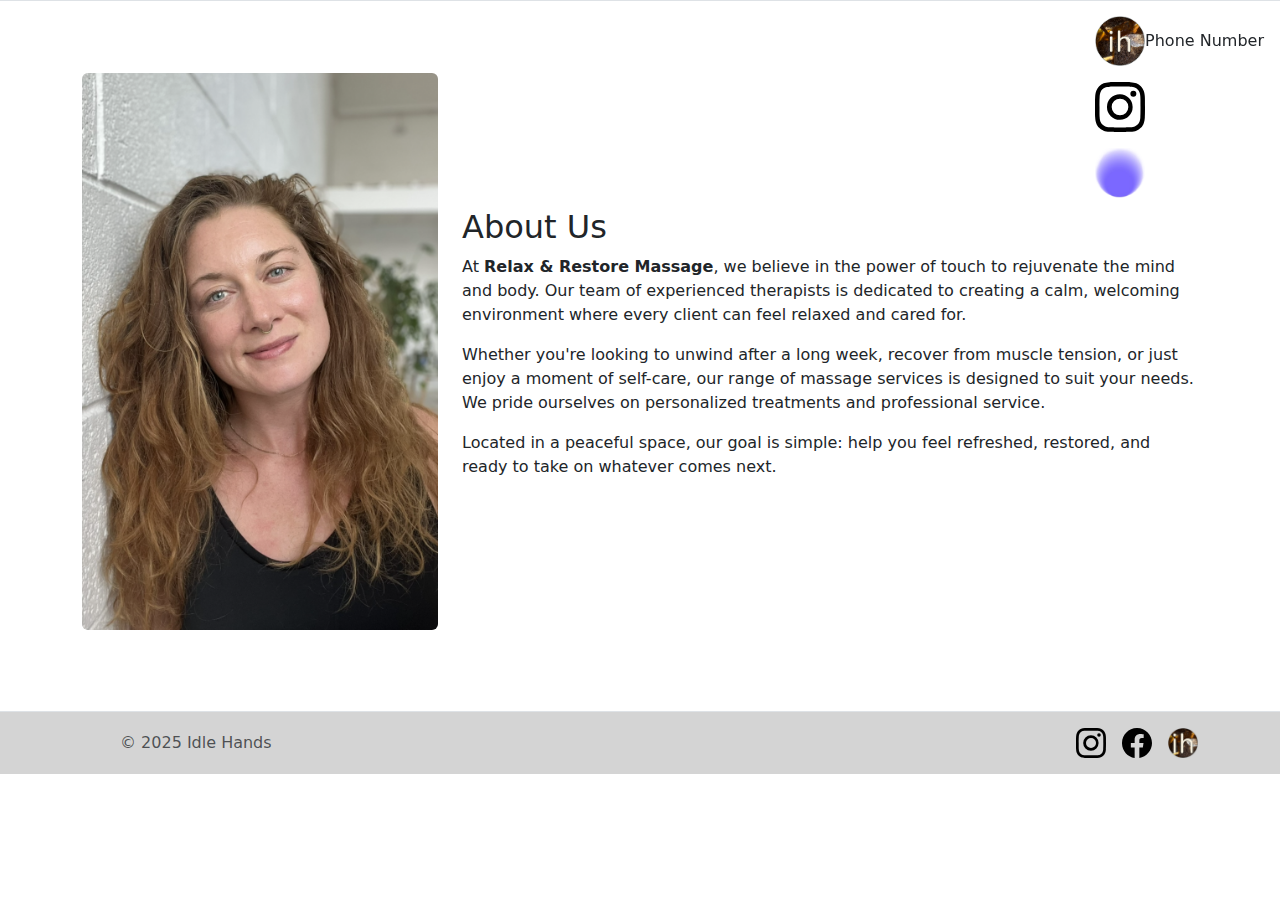
<file: about.html>
<!DOCTYPE html>
<html lang="en">
<head>
  <meta charset="UTF-8" />
  <meta name="viewport" content="width=device-width, initial-scale=1.0" />
  <title>About - Relax & Restore Massage</title>
  <link rel="icon" type="image/png" href="/favicon.png" />
  <link
    href="https://cdn.jsdelivr.net/npm/bootstrap@5.3.3/dist/css/bootstrap.min.css"
    rel="stylesheet"
  />
  <link rel="stylesheet" href="style.css" />
</head>
<body>
  <!-- Header / Hero -->
  <div id="header"></div>

  <script>
    fetch("headers.html")
      .then((response) => response.text())
      .then((html) => {
        document.getElementById("header").innerHTML = html;
      });
  </script>

  <section id="about" class="container py-5">
    <div class="row align-items-center">
      <!-- Image on the left -->
      <div class="col-md-4 mb-3 mb-md-0">
        <img src="images/headshot_lynn.PNG" alt="Relax & Restore Massage" class="img-fluid rounded">
      </div>

      <!-- Text on the right -->
      <div class="col-md-8">
        <h2>About Us</h2>
        <p>At <strong>Relax & Restore Massage</strong>, we believe in the power of touch to rejuvenate the mind and body. Our team of experienced therapists is dedicated to creating a calm, welcoming environment where every client can feel relaxed and cared for.</p>

        <p>Whether you're looking to unwind after a long week, recover from muscle tension, or just enjoy a moment of self-care, our range of massage services is designed to suit your needs. We pride ourselves on personalized treatments and professional service.</p>

        <p>Located in a peaceful space, our goal is simple: help you feel refreshed, restored, and ready to take on whatever comes next.</p>
      </div>
    </div>
  </section>

  <div id="footer"></div>

  <script>
    fetch("footers.html")
      .then((response) => response.text())
      .then((html) => {
        document.getElementById("footer").innerHTML = html;
      });
  </script>
</body>
</html>
</file>
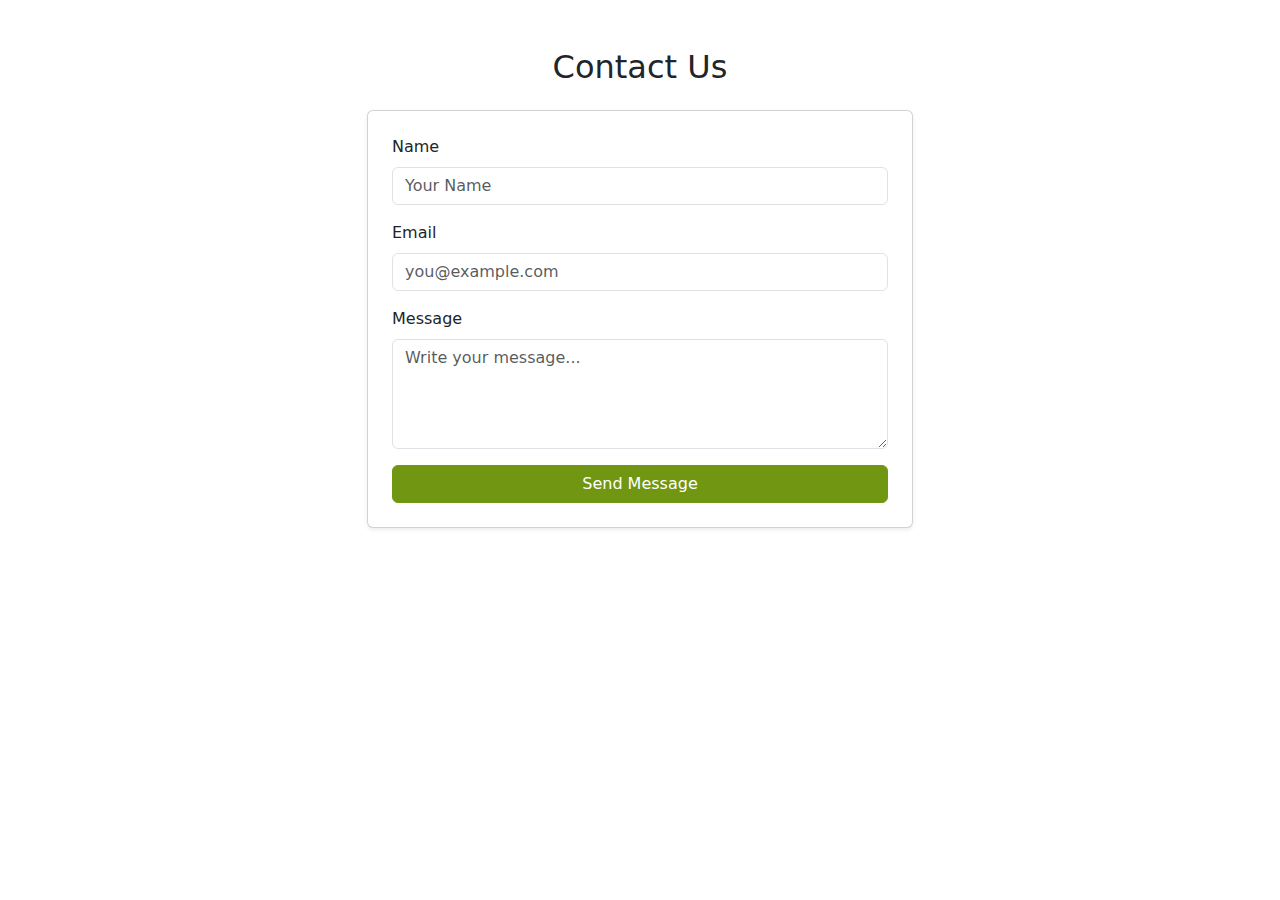
<file: contact.html>
<!DOCTYPE html>
<html lang="en">
  <head>
  <meta charset="UTF-8" />
  <meta name="viewport" content="width=device-width, initial-scale=1.0" />
  <title>contact - Relax & Restore Massage</title>
  <link rel="icon" type="image/png" href="/favicon.png" />
  <link
    href="https://cdn.jsdelivr.net/npm/bootstrap@5.3.3/dist/css/bootstrap.min.css"
    rel="stylesheet"
  />
  <link rel="stylesheet" href="style.css" />
</head>
  <body>
    <!-- Header / Hero -->
    <div id="header"></div>


<div class="container my-5">
  <div class="row justify-content-center">
    <div class="col-md-6">
      <h2 class="mb-4 text-center">Contact Us</h2>
      <form id="contactForm" class="card p-4 shadow-sm rounded">
        <div class="mb-3">
          <label for="name" class="form-label">Name</label>
          <input type="text" class="form-control" id="name" name="name" placeholder="Your Name" required>
        </div>
        <div class="mb-3">
          <label for="email" class="form-label">Email</label>
          <input type="email" class="form-control" id="email" name="email" placeholder="you@example.com" required>
        </div>
        <div class="mb-3">
          <label for="message" class="form-label">Message</label>
          <textarea class="form-control" id="message" name="message" rows="4" placeholder="Write your message..."></textarea>
        </div>
        <button type="submit" class="btn btn-custom w-100">Send Message</button>
      </form>
    </div>
  </div>
</div>

<!-- Bootstrap JS (optional for components like modals) -->
<script src="https://cdn.jsdelivr.net/npm/bootstrap@5.3.2/dist/js/bootstrap.bundle.min.js"></script>

<script>
  const form = document.getElementById("contactForm");
  const SCRIPT_URL = "https://script.google.com/macros/s/AKfycbyu-_J32Eou7mJBQNtVNyFG_xP8cQy_uEmQ0erIN8ds1mHAZaZgGraP8OmfZMczToUmBw/exec";

  form.addEventListener("submit", async (e) => {
    e.preventDefault();

    const formData = new FormData(form);
    
    const name = formData.get("name");
    const email = formData.get("email");
    const message = formData.get("message");

    try {
      // Construct URL with proper encoding
      const url = `${SCRIPT_URL}?name=${encodeURIComponent(name)}&email=${encodeURIComponent(email)}&message=${encodeURIComponent(message)}`;
      
      await fetch(url, {
        method: "GET",
        redirect: "follow"
      });

      alert("Submitted!");
      form.reset();
    } catch (error) {
      alert("Submission successful (CORS limitation prevents confirmation)");
      form.reset();
    }
  });
</script>

    <div id="footer"></div>

    <script src="script.js"></script>
  </body>
</html>
</file>
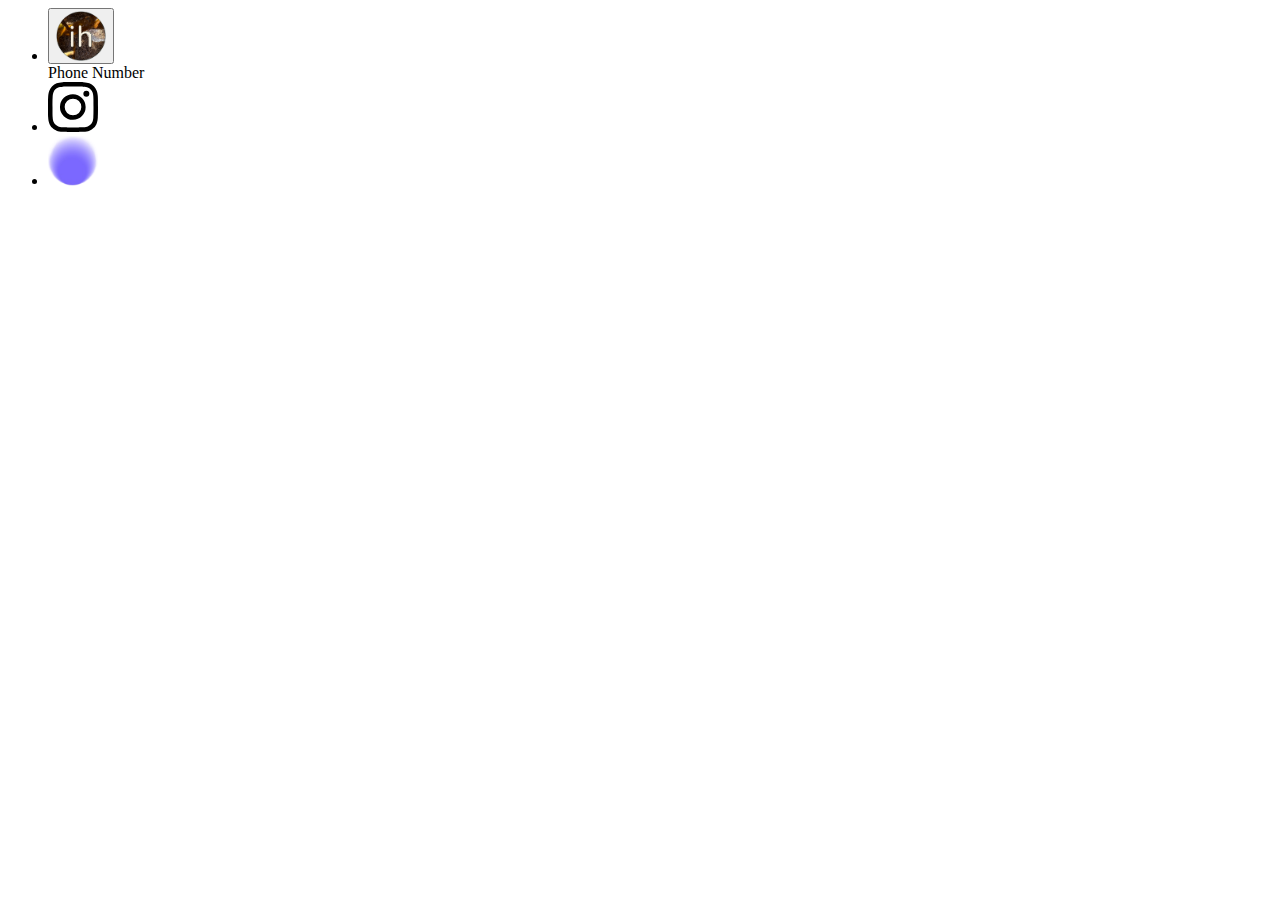
<file: headers.html>
<link rel="stylesheet" href="style.css" />

<script src="https://cdn.jsdelivr.net/npm/bootstrap@5.3.3/dist/js/bootstrap.bundle.min.js"></script>
<!-- Favicon -->

<body>
  <!-- Header / Hero -->
  <header class="border-bottom mb-4">
    <link rel="icon" type="image/png" href="/favicon.png" />

    <ul
      class="nav list-unstyled d-flex flex-column position-fixed top-0 end-0 m-3"
      style="z-index: 1000"
    >
      <li class="mb-3 d-flex align-items-center position-relative">
  <button id="togglePhone" class="btn p-0 border-0 bg-transparent">
    <img
      src="favicon.png"
      alt="logo"
      width="50"
      height="50"
      class="product-img"
    />
  </button>

  <div id="phonePanel" class="phone-panel">
    Phone Number
  </div>
</li>
      <li class="mb-3">
        <a class="text-body-secondary" href="https://www.instagram.com/idlehands_massagetherapy" aria-label="Instagram">
          <img
            src="images/instagram.svg"
            alt="Instagram"
            width="50"
            height="50"
            class="product-img"
          />
        </a>
      </li>
      <li class="mb-3 book-link">
        <a class="text-body-secondary" href="#" aria-label="Fresha">
          <img
            src="images/Fresha_logo_copy.png"
            alt="Fresha"
            width="50"
            height="50"
            class="product-img"
          />
        </a>
      </li>
    </ul>
  </header>


</body>


    <!-- <div class="container d-flex flex-wrap justify-content-center py-3">
      <a
        href="/"
        class="d-flex align-items-center mb-3 mb-md-0 me-md-auto link-body-emphasis text-decoration-none"
      >
        <span class="fs-4"><h1>idle hands</h1></span>
      </a>
      <ul class="nav nav-pills">
        <li class="nav-item">
          <a href="index.html" class="nav-link active" aria-current="page"
            >Home</a
          >
        </li>
        <li class="nav-item">
          <a href="services.html" class="nav-link">services</a>
        </li>
        <li class="nav-item">
          <a href="where.html" class="nav-link">Where are we</a>
        </li>
        <li class="nav-item">
          <a href="about.html" class="nav-link">About</a>
        </li>
        <li class="nav-item">
          <a href="contact.html" class="nav-link">contact</a>
        </li>
      </ul>
    </div>
  </header>
</body>
<script>
  // Get current page file name, e.g., "services.html"
  const currentPage = location.pathname.split("/").pop();

  // Select all nav links
  const navLinks = document.querySelectorAll(".nav-link");

  navLinks.forEach((link) => {
    // Get href file name
    const linkPage = link.getAttribute("href");
    if (linkPage === currentPage) {
      link.classList.add("active");
    } else {
      link.classList.remove("active");
    }
  });
</script> -->
  </header>
</body>
</file>
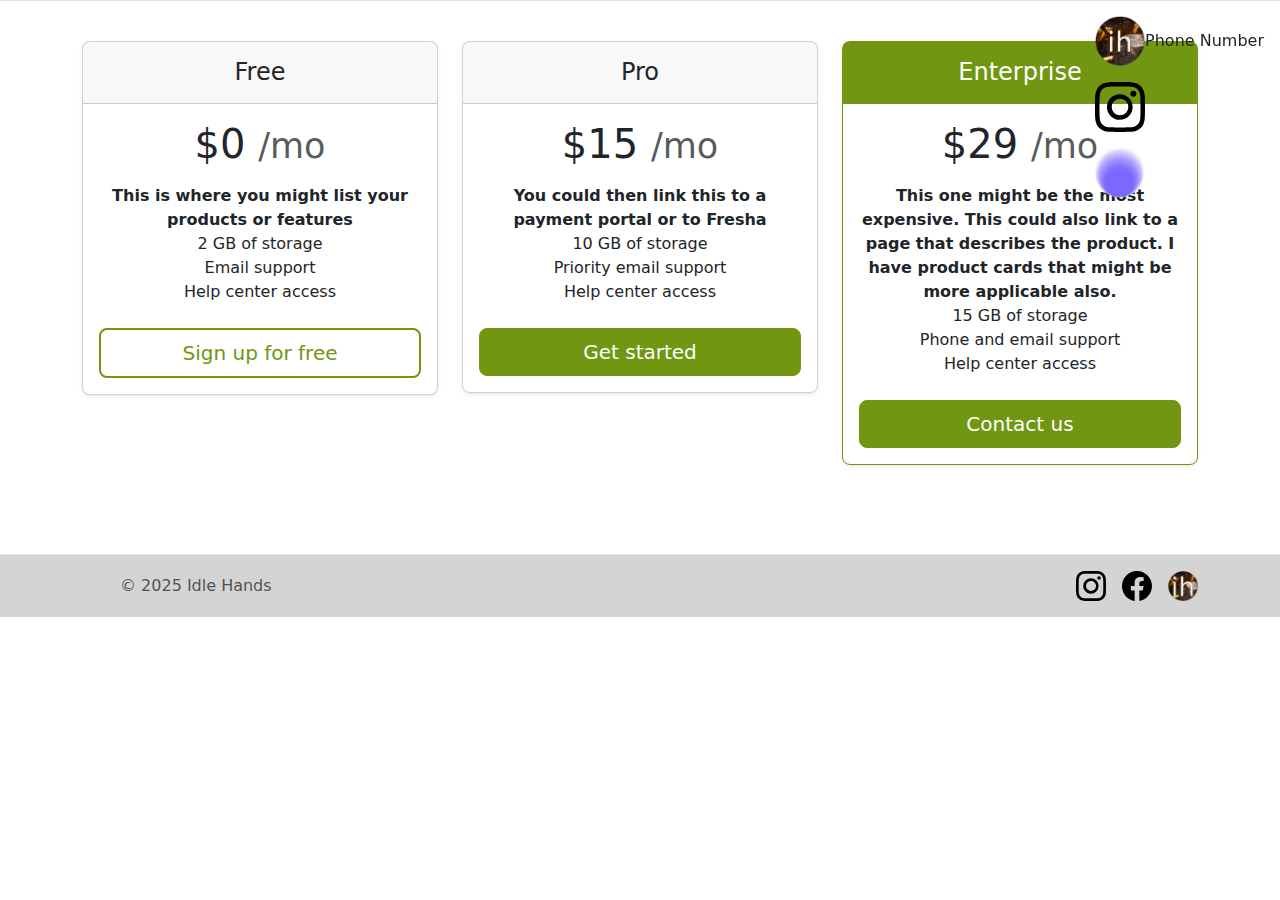
<file: services.html>
<!DOCTYPE html>
<html lang="en">
  <head>
    <meta charset="UTF-8" />
    <meta name="viewport" content="width=device-width, initial-scale=1.0" />
    <title>Relax & Restore Massage</title>
    <link
      href="https://cdn.jsdelivr.net/npm/bootstrap@5.3.3/dist/css/bootstrap.min.css"
      rel="stylesheet"
    />
    <link rel="stylesheet" href="style.css" />
    <!-- must be after Bootstrap -->
  </head>
  <body>
    <!-- Header / Hero -->
    <div id="header"></div>

    <script>
      fetch("headers.html")
        .then((response) => response.text())
        .then((html) => {
          document.getElementById("header").innerHTML = html;
        });
    </script>

    <div class="container py-3">
      <main>
        <div class="row row-cols-1 row-cols-md-3 mb-3 text-center">
          <!-- Free Plan -->
          <div class="col">
            <div class="card mb-4 rounded-3 shadow-sm">
              <div class="card-header py-3">
                <h4 class="my-0 fw-normal">Free</h4>
              </div>
              <div class="card-body">
                <h1 class="card-title pricing-card-title">
                  $0
                  <small class="text-body-secondary fw-light">/mo</small>
                </h1>
                <ul class="list-unstyled mt-3 mb-4">
                  <li>
                    <b
                      >This is where you might list your products or features</b
                    >
                  </li>
                  <li>2 GB of storage</li>
                  <li>Email support</li>
                  <li>Help center access</li>
                </ul>
                <button
                  type="button"
                  class="w-100 btn btn-lg btn-outline-custom"
                >
                  Sign up for free
                </button>
              </div>
            </div>
          </div>

          <!-- Pro Plan -->
          <div class="col">
            <div class="card mb-4 rounded-3 shadow-sm">
              <div class="card-header py-3">
                <h4 class="my-0 fw-normal">Pro</h4>
              </div>
              <div class="card-body">
                <h1 class="card-title pricing-card-title">
                  $15
                  <small class="text-body-secondary fw-light">/mo</small>
                </h1>
                <ul class="list-unstyled mt-3 mb-4">
                  <li>
                    <b
                      >You could then link this to a payment portal or to
                      Fresha</b
                    >
                  </li>
                  <li>10 GB of storage</li>
                  <li>Priority email support</li>
                  <li>Help center access</li>
                </ul>
                <button type="button" class="w-100 btn btn-lg btn-custom">
                  Get started
                </button>
              </div>
            </div>
          </div>

          <!-- Enterprise Plan -->
          <div class="col">
            <div class="card mb-4 rounded-3 shadow-sm border-custom">
              <div class="card-header py-3 text-bg-custom border-custom">
                <h4 class="my-0 fw-normal">Enterprise</h4>
              </div>
              <div class="card-body">
                <h1 class="card-title pricing-card-title">
                  $29
                  <small class="text-body-secondary fw-light">/mo</small>
                </h1>
                <ul class="list-unstyled mt-3 mb-4">
                  <li>
                    <b>
                      This one might be the most expensive. This could also link
                      to a page that describes the product. I have product cards
                      that might be more applicable also.
                    </b>
                  </li>
                  <li>15 GB of storage</li>
                  <li>Phone and email support</li>
                  <li>Help center access</li>
                </ul>
                <button type="button" class="w-100 btn btn-lg btn-custom">
                  Contact us
                </button>
              </div>
            </div>
          </div>
        </div>
      </main>
    </div>

    <!-- Footer -->
    <div id="footer"></div>

    <script>
      fetch("footers.html")
        .then((response) => response.text())
        .then((html) => {
          document.getElementById("footer").innerHTML = html;
        });
    </script>
  </body>
</html>
</file>
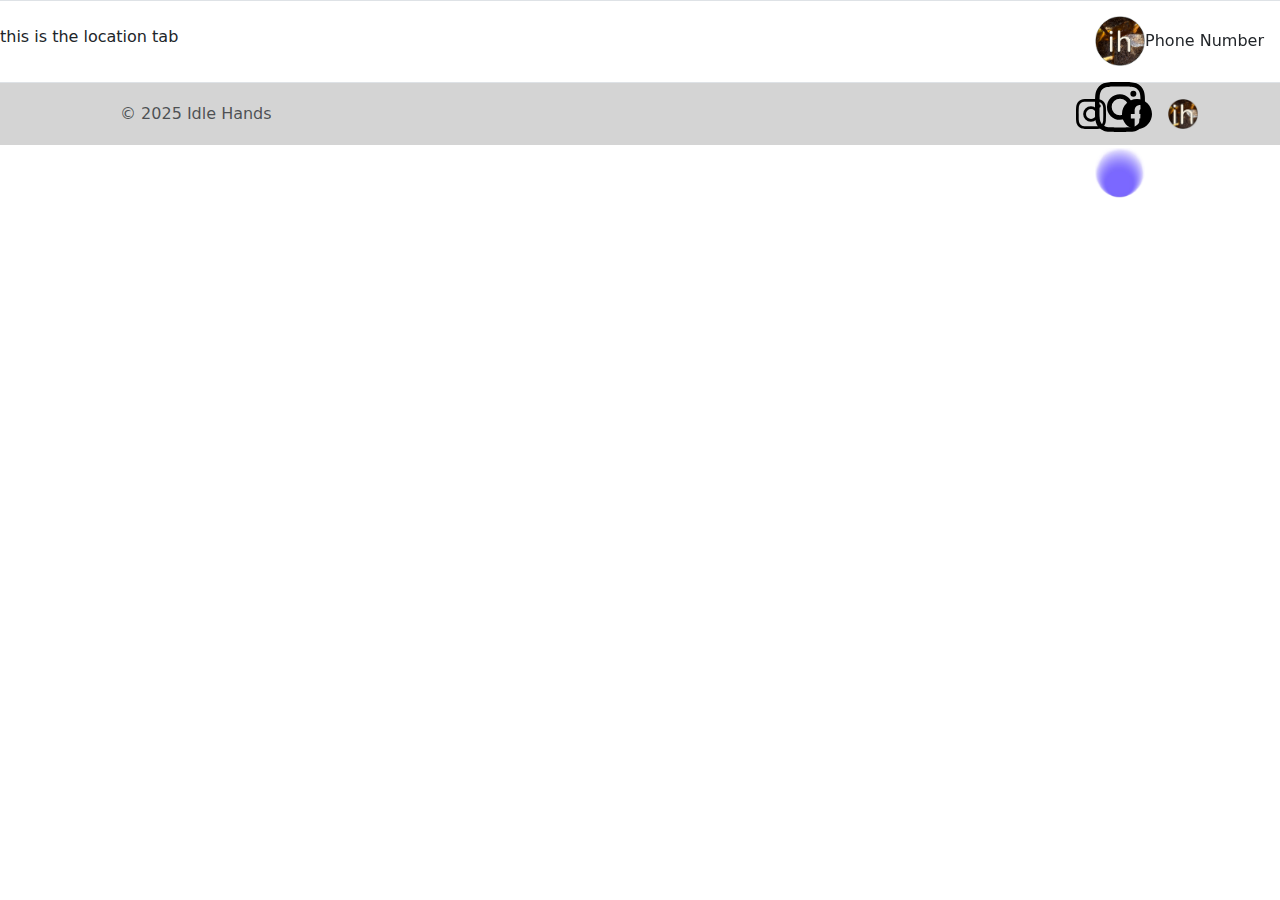
<file: where.html>
<!DOCTYPE html>
<html lang="en">
  <head>
  <meta charset="UTF-8" />
  <meta name="viewport" content="width=device-width, initial-scale=1.0" />
  <title>where - Relax & Restore Massage</title>
  <link rel="icon" type="image/png" href="/favicon.png" />
  <link
    href="https://cdn.jsdelivr.net/npm/bootstrap@5.3.3/dist/css/bootstrap.min.css"
    rel="stylesheet"
  />
  <link rel="stylesheet" href="style.css" />
</head>
  <body>
    <!-- Header / Hero -->
    <div id="header"></div>


    this is the location tab
    <!-- Footer -->
    <div id="footer"></div>

    <script src="script.js"></script>
  </body>
</html>
</file>
<file: style.css>
/* Colourstyles. #709612 */

/* Active pill */
.nav-pills .nav-link.active {
  background-color: #709612;
  color: #fff;
}

/* Inactive pills */
.nav-pills .nav-link {
  
  color: #333; /* text color */
}

/* Optional: hover effect for inactive pills */
.nav-pills .nav-link:hover {
  background-color: #a0b000; /* slightly darker/lighter for hover */
  color: #fff;
}

.btn-outline-custom {
  color: #709612;            /* text color */
  border: 2px solid #709612; /* outline color */
  background-color: transparent; /* keep it “outline” */
}

.btn-outline-custom:hover {
  color: #fff;               /* text on hover */
  background-color: #709612; /* fill on hover */
  border-color: #709612;
}

.btn-custom {
  background-color: #709612; /* your color */
  border-color: #709612;
  color: #fff;
}

.btn-custom:hover {
  background-color: #5a7810; /* slightly darker for hover */
  border-color: #5a7810;
}

/* Card border */
.border-custom {
  border-color: #709612 !important; /* your custom color */
}

/* Card header background + text color */
.text-bg-custom {
  background-color: #709612 !important; /* same as border */
  color: #fff; /* text color */
  border-color: #709612 !important; /* border matches background */
}
</file>
